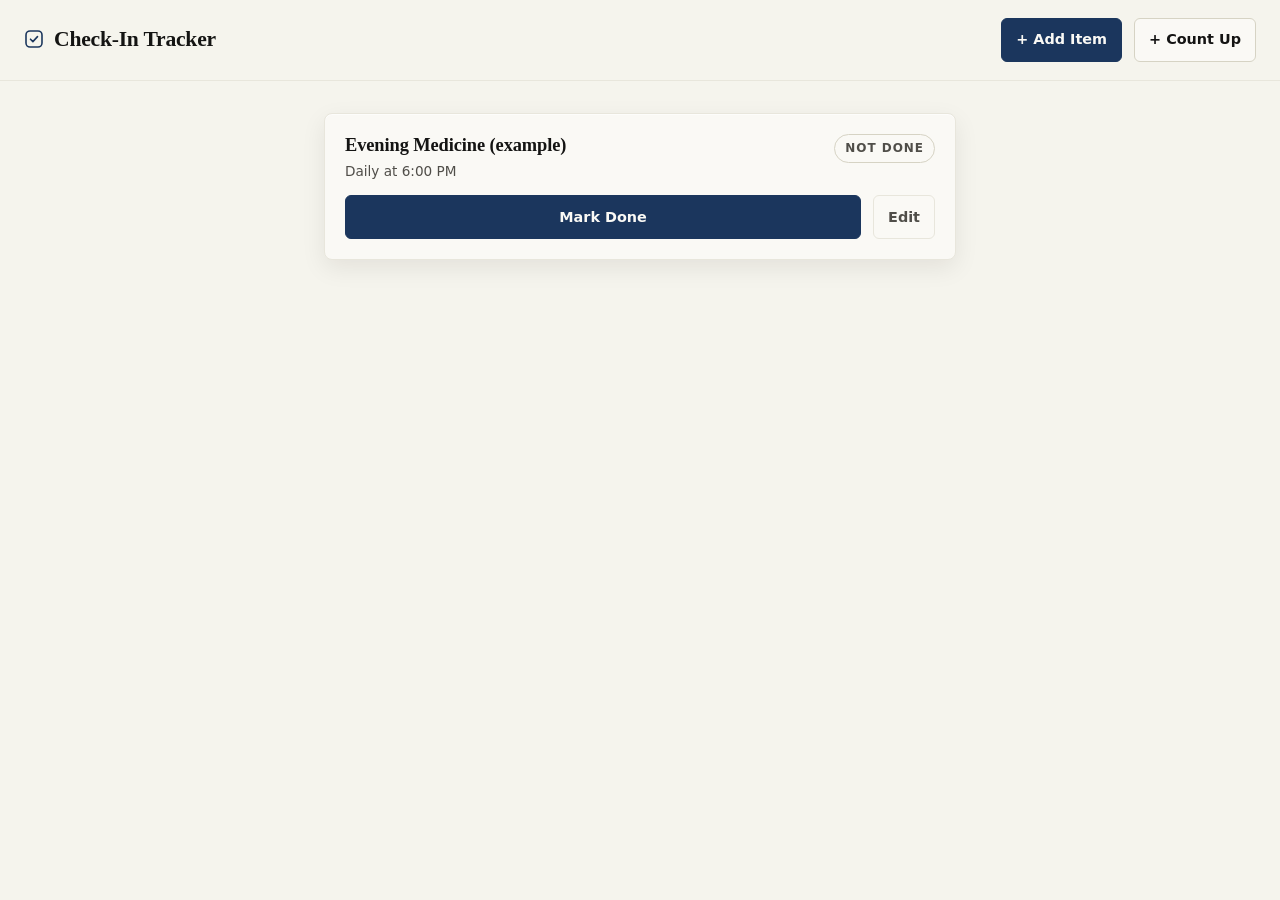
<file: index.html>
<!DOCTYPE html>
<html lang="en">
<head>
  <meta charset="UTF-8" />
  <meta name="viewport" content="width=device-width, initial-scale=1.0, viewport-fit=cover" />
  <meta name="theme-color" content="#f5f4ed" />
  <meta name="description" content="Simple recurring check-in tracker for medicine, habits, chores, and more." />
  <title>Check-In Tracker</title>
  <link rel="manifest" href="manifest.webmanifest" />
  <link rel="icon" href="icon.svg" type="image/svg+xml" />
  <link rel="stylesheet" href="styles.css" />
</head>
<body>
  <header>
    <h1>
      <svg class="wordmark-mark" viewBox="0 0 20 20" fill="none" aria-hidden="true">
        <rect x="2" y="2" width="16" height="16" rx="4" stroke="currentColor" stroke-width="1.6" />
        <path d="M6.5 10.2l2.4 2.4 4.6-5" stroke="currentColor" stroke-width="1.6" stroke-linecap="round" stroke-linejoin="round" />
      </svg>
      Check-In Tracker
    </h1>
    <div class="header-actions">
      <button id="addButton" class="primary" type="button">+ Add Item</button>
      <button id="addCountUpButton" class="secondary" type="button">+ Count Up</button>
    </div>
  </header>

  <main>
    <p id="emptyMessage" class="empty-message" hidden>
      No items yet. Tap “+ Add Item” to create one.
    </p>
    <div id="checkinList" class="checkin-list"></div>
  </main>

  <dialog id="editorDialog">
    <form id="editorForm" method="dialog">
      <h2 id="editorTitle">Add Item</h2>

      <label>
        Name
        <input id="nameInput" type="text" placeholder="e.g. Evening Medicine" required maxlength="60" autocomplete="off" />
      </label>

      <label>
        Item Type
        <select id="scheduleType">
          <option value="daily">Daily</option>
          <option value="weekly">Weekly</option>
          <option value="monthly">Monthly</option>
          <option value="custom">Custom (cron)</option>
          <option value="countup">Count Up</option>
        </select>
      </label>

      <div id="simpleScheduleFields">
        <label>
          Time
          <input id="timeInput" type="time" value="18:00" required />
        </label>

        <label id="dayOfWeekField" hidden>
          Day of Week
          <select id="dayOfWeek">
            <option value="0">Sunday</option>
            <option value="1" selected>Monday</option>
            <option value="2">Tuesday</option>
            <option value="3">Wednesday</option>
            <option value="4">Thursday</option>
            <option value="5">Friday</option>
            <option value="6">Saturday</option>
          </select>
        </label>

        <label id="dayOfMonthField" hidden>
          Day of Month
          <input id="dayOfMonth" type="number" min="1" max="31" value="1" required />
        </label>
      </div>

      <label id="cronField" hidden>
        Cron Expression
        <input id="cronInput" type="text" placeholder="0 18 * * *" autocomplete="off" spellcheck="false" />
        <small>Format: minute hour day-of-month month day-of-week</small>
      </label>

      <div class="dialog-actions">
        <button type="button" id="cancelButton" class="secondary">Cancel</button>
        <button type="button" id="deleteButton" class="danger" hidden>Delete</button>
        <button type="submit" id="saveButton" class="primary">Save</button>
      </div>
    </form>
  </dialog>

  <script>
    if ('serviceWorker' in navigator) {
      window.addEventListener('load', () => {
        navigator.serviceWorker.register('sw.js').catch((err) => {
          console.warn('Service worker registration failed', err);
        });
      });
    }
  </script>
  <script src="app.js"></script>
</body>
</html>
</file>
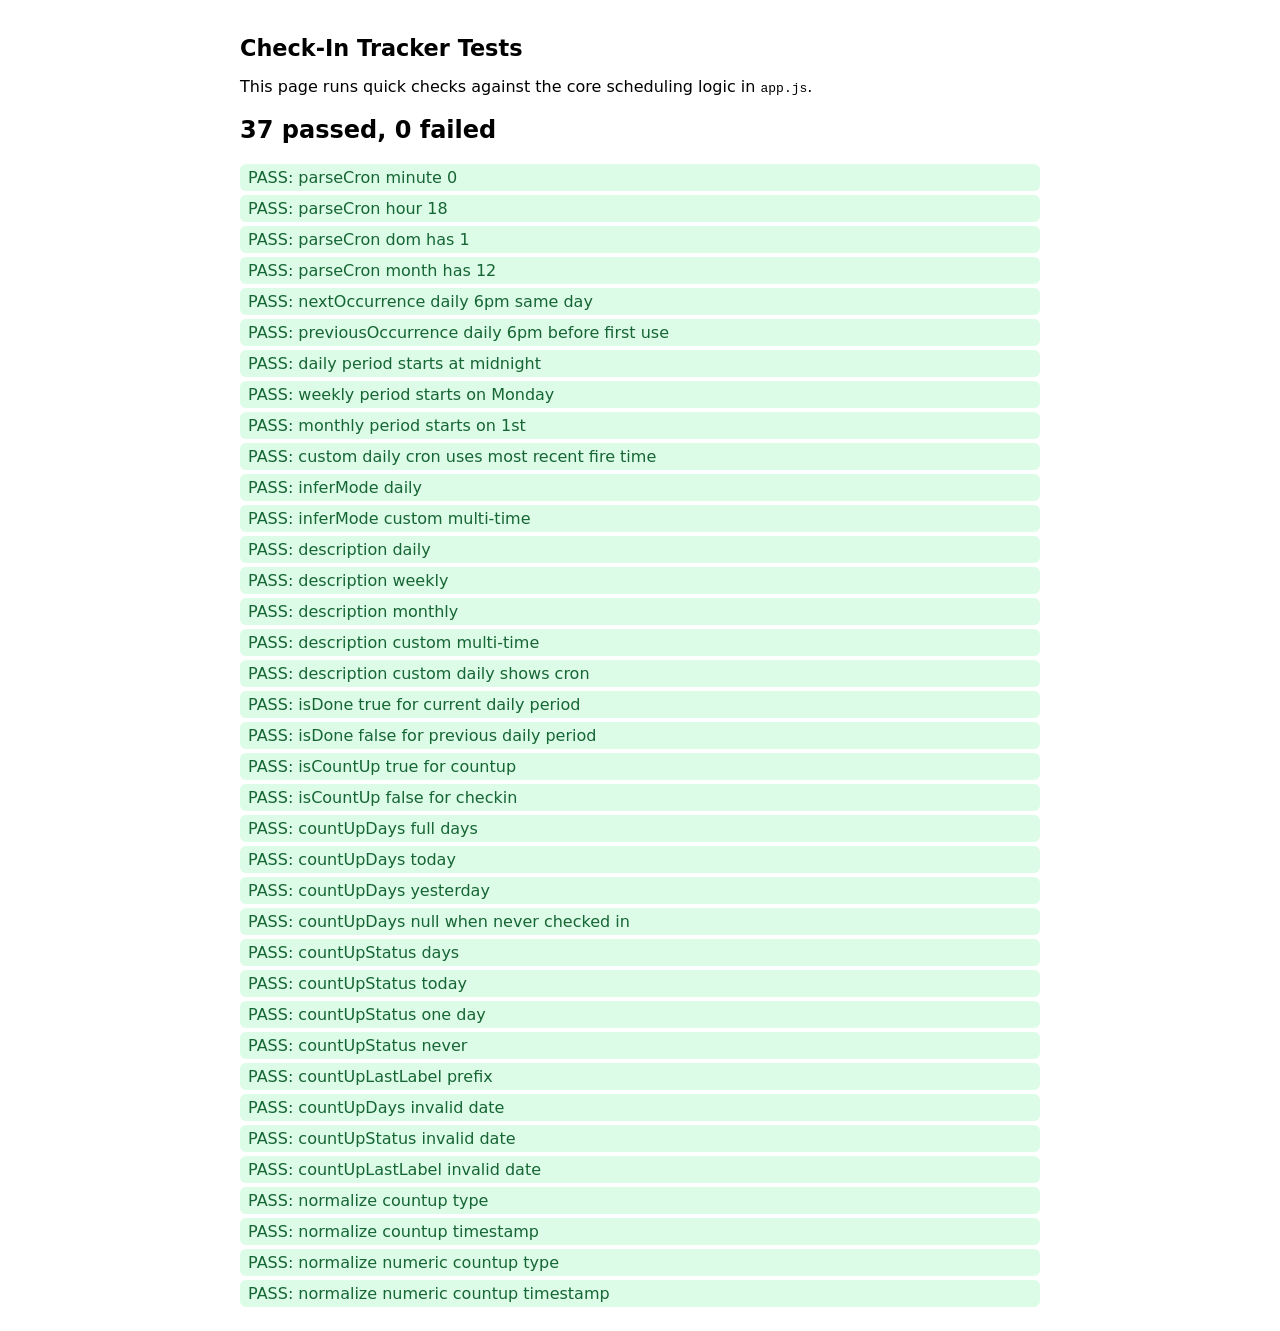
<file: test.html>
<!DOCTYPE html>
<html lang="en">
<head>
  <meta charset="UTF-8" />
  <meta name="viewport" content="width=device-width, initial-scale=1.0" />
  <title>Check-In Tracker Tests</title>
  <style>
    body { font-family: system-ui, sans-serif; padding: 20px; max-width: 800px; margin: 0 auto; }
    h1 { font-size: 1.4rem; }
    .pass { color: #166534; background: #dcfce7; padding: 4px 8px; border-radius: 6px; margin: 4px 0; }
    .fail { color: #991b1b; background: #fee2e2; padding: 4px 8px; border-radius: 6px; margin: 4px 0; }
    #results { margin-top: 16px; }
    pre { background: #f1f5f9; padding: 8px; border-radius: 8px; overflow-x: auto; }
  </style>
</head>
<body>
  <h1>Check-In Tracker Tests</h1>
  <p>This page runs quick checks against the core scheduling logic in <code>app.js</code>.</p>
  <div id="results"></div>

  <!-- Minimal DOM required by app.js -->
  <div id="checkinList" hidden></div>
  <p id="emptyMessage" hidden></p>
  <button id="addButton" type="button" hidden></button>
  <button id="addCountUpButton" type="button" hidden></button>
  <dialog id="editorDialog">
    <form id="editorForm">
      <h2 id="editorTitle"></h2>
      <input id="nameInput" type="text" />
      <select id="scheduleType">
        <option value="daily">Daily</option>
        <option value="weekly">Weekly</option>
        <option value="monthly">Monthly</option>
        <option value="custom">Custom</option>
        <option value="countup">Count Up</option>
      </select>
      <div id="simpleScheduleFields">
        <input id="timeInput" type="time" value="18:00" />
        <label id="dayOfWeekField" hidden>
          Day of Week
          <select id="dayOfWeek"><option value="1">Monday</option></select>
        </label>
        <label id="dayOfMonthField" hidden>
          Day of Month
          <input id="dayOfMonth" type="number" value="1" />
        </label>
      </div>
      <div id="cronField" hidden><input id="cronInput" type="text" value="0 18 * * *" /></div>
      <button id="cancelButton" type="button"></button>
      <button id="deleteButton" type="button" hidden></button>
      <button id="saveButton" type="submit"></button>
    </form>
  </dialog>

  <script src="app.js"></script>
  <script>
    (function runTests() {
      const results = document.getElementById('results');
      let passed = 0;
      let failed = 0;

      function assert(actual, expected, name) {
        const ok = JSON.stringify(actual) === JSON.stringify(expected);
        const div = document.createElement('div');
        div.className = ok ? 'pass' : 'fail';
        div.textContent = (ok ? 'PASS: ' : 'FAIL: ') + name + (ok ? '' : ` — expected ${JSON.stringify(expected)}, got ${JSON.stringify(actual)}`);
        results.appendChild(div);
        if (ok) passed++; else failed++;
      }

      function assertDate(actual, expected, name) {
        const ok = actual instanceof Date && expected instanceof Date && actual.getTime() === expected.getTime();
        const div = document.createElement('div');
        div.className = ok ? 'pass' : 'fail';
        div.textContent = (ok ? 'PASS: ' : 'FAIL: ') + name + (ok ? '' : ` — expected ${expected}, got ${actual}`);
        results.appendChild(div);
        if (ok) passed++; else failed++;
      }

      // --- Cron parsing ---
      try {
        const cron = parseCron('0 18 * * *');
        assert(cron.minute.has(0), true, 'parseCron minute 0');
        assert(cron.hour.has(18), true, 'parseCron hour 18');
        assert(cron.dom.has(1), true, 'parseCron dom has 1');
        assert(cron.month.has(12), true, 'parseCron month has 12');
      } catch (err) {
        assert(false, true, 'parseCron should not throw: ' + err.message);
      }

      // --- Next / previous occurrence ---
      assertDate(
        nextOccurrence('0 18 * * *', new Date(2025, 0, 1, 12, 0, 0)),
        new Date(2025, 0, 1, 18, 0, 0),
        'nextOccurrence daily 6pm same day'
      );
      assertDate(
        previousOccurrence('0 18 * * *', new Date(2025, 0, 1, 12, 0, 0)),
        new Date(2024, 11, 31, 18, 0, 0),
        'previousOccurrence daily 6pm before first use'
      );

      // --- Period start behavior ---
      assertDate(
        currentPeriodStart({ cron: '0 18 * * *' }, new Date(2025, 0, 1, 12, 0, 0)),
        new Date(2025, 0, 1, 0, 0, 0),
        'daily period starts at midnight'
      );
      assertDate(
        currentPeriodStart({ cron: '0 20 * * 1' }, new Date(2025, 0, 7, 12, 0, 0)),
        new Date(2025, 0, 6, 0, 0, 0),
        'weekly period starts on Monday'
      );
      assertDate(
        currentPeriodStart({ cron: '0 17 1 * *' }, new Date(2025, 0, 15, 12, 0, 0)),
        new Date(2025, 0, 1, 0, 0, 0),
        'monthly period starts on 1st'
      );
      assertDate(
        currentPeriodStart({ cron: '0 18 * * *', mode: 'custom' }, new Date(2025, 0, 1, 12, 0, 0)),
        new Date(2024, 11, 31, 18, 0, 0),
        'custom daily cron uses most recent fire time'
      );
      assert(inferMode('0 18 * * *'), 'daily', 'inferMode daily');
      assert(inferMode('0 8,20 * * *'), 'custom', 'inferMode custom multi-time');

      // --- Descriptions ---
      assert(cronToDescription('0 18 * * *'), 'Daily at 6:00 PM', 'description daily');
      assert(cronToDescription('0 20 * * 1'), 'Weekly on Monday at 8:00 PM', 'description weekly');
      assert(cronToDescription('0 17 1 * *'), 'Monthly on day 1 at 5:00 PM', 'description monthly');
      assert(cronToDescription('0 8,20 * * *'), 'Cron: 0 8,20 * * *', 'description custom multi-time');
      assert(cronToDescription('0 18 * * *', 'custom'), 'Cron: 0 18 * * *', 'description custom daily shows cron');

      // --- Done/reset logic ---
      const realNow = new Date();
      const daily = { cron: '0 18 * * *', donePeriodStart: currentPeriodStart({ cron: '0 18 * * *' }, realNow).toISOString() };
      assert(isDone(daily), true, 'isDone true for current daily period');

      const twoDaysAgo = new Date(realNow.getTime() - 2 * 24 * 60 * 60 * 1000);
      const oldDaily = { cron: '0 18 * * *', donePeriodStart: currentPeriodStart({ cron: '0 18 * * *' }, twoDaysAgo).toISOString() };
      assert(isDone(oldDaily), false, 'isDone false for previous daily period');

      // --- Count-up logic ---
      const cuNow = new Date(2025, 0, 5, 12, 0, 0);
      const cuDay1 = new Date(2025, 0, 1, 0, 0, 0).toISOString();
      const cuTodayEarly = new Date(2025, 0, 5, 6, 0, 0).toISOString();
      const cuYesterdayLate = new Date(2025, 0, 4, 23, 0, 0).toISOString();
      assert(isCountUp({ type: 'countup' }), true, 'isCountUp true for countup');
      assert(isCountUp({ type: 'checkin' }), false, 'isCountUp false for checkin');
      assert(countUpDays({ lastCheckInAt: cuDay1 }, cuNow), 4, 'countUpDays full days');
      assert(countUpDays({ lastCheckInAt: cuTodayEarly }, cuNow), 0, 'countUpDays today');
      assert(countUpDays({ lastCheckInAt: cuYesterdayLate }, cuNow), 1, 'countUpDays yesterday');
      assert(countUpDays({ lastCheckInAt: null }, cuNow), null, 'countUpDays null when never checked in');
      assert(countUpStatus({ lastCheckInAt: cuDay1 }, cuNow), '4 days', 'countUpStatus days');
      assert(countUpStatus({ lastCheckInAt: cuTodayEarly }, cuNow), '0 days', 'countUpStatus today');
      assert(countUpStatus({ lastCheckInAt: cuYesterdayLate }, cuNow), '1 day', 'countUpStatus one day');
      assert(countUpStatus({ lastCheckInAt: null }, cuNow), 'No check-in yet', 'countUpStatus never');
      assert(countUpLastLabel({ lastCheckInAt: cuDay1 }).startsWith('Last check-in:'), true, 'countUpLastLabel prefix');
      assert(countUpDays({ lastCheckInAt: 'not-a-date' }, cuNow), null, 'countUpDays invalid date');
      assert(countUpStatus({ lastCheckInAt: 'not-a-date' }, cuNow), 'No check-in yet', 'countUpStatus invalid date');
      assert(countUpLastLabel({ lastCheckInAt: 'not-a-date' }), 'Last check-in: never', 'countUpLastLabel invalid date');
      const normalizedCountUp = normalizeCheckin({ id: 'cu1', name: 'Streak', type: 'countup', lastCheckInAt: cuDay1 });
      assert(normalizedCountUp.type, 'countup', 'normalize countup type');
      assert(normalizedCountUp.lastCheckInAt, cuDay1, 'normalize countup timestamp');
      const numericTimestamp = new Date(2025, 0, 2, 0, 0, 0).getTime();
      const normalizedNumericCountUp = normalizeCheckin({ id: 'cu2', name: 'Numeric Counter', type: 'countup', lastCheckInAt: numericTimestamp });
      assert(normalizedNumericCountUp.type, 'countup', 'normalize numeric countup type');
      assert(normalizedNumericCountUp.lastCheckInAt, new Date(numericTimestamp).toISOString(), 'normalize numeric countup timestamp');

      const summary = document.createElement('h2');
      summary.textContent = `${passed} passed, ${failed} failed`;
      results.prepend(summary);
    })();
  </script>
</body>
</html>
</file>
<file: styles.css>
/* ============================================================
   Check-In Tracker — Kami paper theme
   Style applied from the Kami design system (github.com/tw93/Kami):
   warm parchment canvas, ivory surfaces, sand hairlines, deep
   navy brand accent, Charter serif display. No external fonts;
   the PWA stays fully offline-capable.
   ============================================================ */

:root {
  /* Kami parchment & ivory */
  --parchment: #f5f4ed;    /* canvas */
  --ivory: #faf9f5;        /* cards, dialog */
  --well: #eceadf;         /* input wells */
  --warm-sand: #e8e6dc;    /* hairlines */
  --line-strong: #d6d3c4;

  /* Kami text ramp (warm charcoal, never pure black) */
  --ink: #141413;          /* near-black */
  --ink-soft: #504e49;     /* olive */
  --ink-faint: #6b6a64;    /* stone */

  /* Kami brand — deep navy */
  --brand: #1B365D;
  --brand-light: #2D5A8A;
  --brand-tint: rgba(27, 54, 93, 0.08);

  /* Semantic inks — muted, print-like */
  --success-ink: #33523a;
  --success-bg: #edf3ea;
  --success-line: #c2d6ba;
  --info-ink: #1B365D;
  --info-bg: #e9edf4;
  --info-line: #c7d1e0;
  --danger-ink: #8a3a32;
  --danger-bg: #f6ebe7;
  --danger-line: #e6d1ca;

  --radius: 8px;
  --radius-sm: 6px;
  --shadow-kami: 0 8px 24px rgba(20, 19, 19, 0.08);
  --ease: cubic-bezier(0.22, 0.61, 0.36, 1);

  --font-serif: Charter, Georgia, "Songti SC", "Noto Serif SC",
    "Noto Serif CJK SC", Palatino, "Times New Roman", serif;
  --font-sans: system-ui, -apple-system, "Segoe UI", Roboto, sans-serif;
}

* {
  box-sizing: border-box;
}

html {
  min-height: 100%;
}

body {
  margin: 0;
  font-family: var(--font-sans);
  font-size: 16px;
  line-height: 1.6;
  background: var(--parchment);
  color: var(--ink);
  min-height: 100%;
  padding-bottom: env(safe-area-inset-bottom);
  -webkit-font-smoothing: antialiased;
  -moz-osx-font-smoothing: grayscale;
  text-rendering: optimizeLegibility;
}

::selection {
  background: var(--brand);
  color: var(--ivory);
}

/* --- Masthead ---------------------------------------------------------- */

header {
  position: sticky;
  top: 0;
  z-index: 10;
  display: flex;
  align-items: center;
  justify-content: space-between;
  gap: 12px;
  padding: 18px 24px;
  background: var(--parchment);
  border-bottom: 1px solid var(--warm-sand);
}

header h1 {
  margin: 0;
  font-family: var(--font-serif);
  font-size: 1.35rem;
  font-weight: 700;
  letter-spacing: -0.01em;
  line-height: 1.2;
  display: flex;
  align-items: flex-start;
  gap: 10px;
  min-width: 0;
}

.wordmark-mark {
  width: 20px;
  height: 20px;
  flex: none;
  margin-top: 2px;
  color: var(--brand);
}

.header-actions {
  display: flex;
  gap: 12px;
  align-items: center;
}

/* --- Layout ------------------------------------------------------------ */

main {
  max-width: 680px;
  margin: 0 auto;
  padding: 32px 24px 56px;
}

.empty-message {
  text-align: center;
  color: var(--ink-faint);
  margin: 64px auto 0;
  max-width: 40ch;
  font-family: var(--font-serif);
  font-style: italic;
  font-size: 1.1rem;
  line-height: 1.5;
  padding-top: 28px;
  border-top: 1px solid var(--warm-sand);
  animation: fade-in 0.3s var(--ease) both;
}

.checkin-list {
  display: flex;
  flex-direction: column;
  gap: 16px;
}

/* --- Ledger cards ------------------------------------------------------ */

.checkin-card {
  background: var(--ivory);
  border: 1px solid var(--warm-sand);
  border-radius: var(--radius);
  box-shadow: var(--shadow-kami), inset 0 1px 0 rgba(255, 255, 255, 0.65);
  padding: 20px;
  display: flex;
  flex-direction: column;
  gap: 14px;
  animation: card-in 0.22s var(--ease) both;
  transition: border-color 0.15s var(--ease), box-shadow 0.15s var(--ease), transform 0.15s var(--ease);
}

@media (hover: hover) {
  .checkin-card:hover {
    border-color: var(--line-strong);
    box-shadow: 0 12px 32px rgba(20, 19, 19, 0.1), inset 0 1px 0 rgba(255, 255, 255, 0.65);
    transform: translateY(-2px);
  }
}

@keyframes card-in {
  from {
    opacity: 0;
    transform: translateY(4px);
  }
  to {
    opacity: 1;
    transform: none;
  }
}

.checkin-card.done {
  border-color: var(--success-line);
  background: var(--success-bg);
}

.checkin-card.countup {
  border-color: var(--info-line);
  background: var(--info-bg);
}

.checkin-top {
  display: flex;
  align-items: flex-start;
  justify-content: space-between;
  gap: 12px;
}

.checkin-name {
  margin: 0;
  font-family: var(--font-serif);
  font-size: 1.15rem;
  font-weight: 700;
  line-height: 1.3;
  letter-spacing: -0.005em;
  text-wrap: balance;
}

.checkin-schedule {
  margin: 3px 0 0;
  color: var(--ink-soft);
  font-size: 0.85rem;
  line-height: 1.5;
}

.checkin-status {
  font-size: 0.75rem;
  font-weight: 600;
  letter-spacing: 0.08em;
  text-transform: uppercase;
  white-space: nowrap;
  padding: 4px 10px;
  border-radius: 999px;
  background: var(--ivory);
  color: var(--ink-soft);
  border: 1px solid var(--line-strong);
}

.checkin-card.done .checkin-status {
  background: var(--success-bg);
  color: var(--success-ink);
  border-color: var(--success-line);
}

.checkin-card.countup .checkin-status {
  background: var(--info-bg);
  color: var(--info-ink);
  border-color: var(--info-line);
  font-variant-numeric: tabular-nums;
}

/* --- Actions ----------------------------------------------------------- */

.checkin-actions {
  display: flex;
  gap: 12px;
  align-items: center;
}

button {
  font: inherit;
  font-size: 0.9rem;
  font-weight: 600;
  border: 1px solid transparent;
  border-radius: var(--radius-sm);
  padding: 8px 14px;
  min-height: 44px;
  cursor: pointer;
  transition: background-color 0.15s var(--ease), border-color 0.15s var(--ease),
    color 0.15s var(--ease), transform 0.05s var(--ease);
}

button:active {
  transform: scale(0.98) translateY(1px);
}

button.primary,
.done-button.undone {
  background: var(--brand);
  color: var(--ivory);
  border-color: var(--brand);
}

button.primary:hover,
.done-button.undone:hover {
  background: var(--brand-light);
  border-color: var(--brand-light);
}

button.secondary {
  background: var(--ivory);
  color: var(--ink);
  border-color: var(--line-strong);
}

button.secondary:hover {
  background: var(--brand-tint);
  border-color: var(--brand);
  color: var(--brand);
}

button.danger {
  background: var(--danger-bg);
  color: var(--danger-ink);
  border-color: var(--danger-line);
}

button.danger:hover {
  background: var(--danger-line);
}

.done-button {
  flex: 1;
  padding: 8px 18px;
  font-size: 0.9rem;
  border-radius: var(--radius-sm);
}

.done-button.done {
  background: var(--success-ink);
  color: var(--ivory);
  border-color: var(--success-ink);
}

.done-button.done:hover {
  background: #2b4431;
}

.edit-button {
  background: transparent;
  color: var(--ink-soft);
  padding: 8px 14px;
  border-color: var(--warm-sand);
}

.edit-button:hover {
  background: var(--brand-tint);
  color: var(--brand);
  border-color: var(--brand);
}

/* --- Dialog: a Kami paper sheet ---------------------------------------- */

dialog {
  border: 1px solid var(--warm-sand);
  border-radius: var(--radius);
  padding: 28px;
  width: min(92vw, 480px);
  background: var(--ivory);
  color: var(--ink);
  box-shadow: var(--shadow-kami), inset 0 1px 0 rgba(255, 255, 255, 0.65);
}

@keyframes dialog-in {
  from {
    opacity: 0;
    transform: translateY(10px) scale(0.97);
  }
  to {
    opacity: 1;
    transform: none;
  }
}

dialog[open] {
  animation: dialog-in 0.24s var(--ease) both;
}

@keyframes fade-in {
  from {
    opacity: 0;
  }
}

dialog::backdrop {
  animation: fade-in 0.2s var(--ease) both;
}

dialog::backdrop {
  background: rgba(20, 19, 19, 0.4);
  backdrop-filter: blur(3px);
}

dialog h2 {
  margin: 0 0 20px;
  font-family: var(--font-serif);
  font-size: 1.3rem;
  font-weight: 700;
  line-height: 1.25;
  padding-bottom: 16px;
  border-bottom: 1px solid var(--warm-sand);
}

form label {
  display: flex;
  flex-direction: column;
  gap: 6px;
  margin-bottom: 16px;
  font-size: 0.82rem;
  font-weight: 600;
  letter-spacing: 0.02em;
}

input,
select {
  font: inherit;
  font-size: 16px;
  padding: 10px 12px;
  border: 1px solid var(--line-strong);
  border-radius: var(--radius-sm);
  background: var(--well);
  color: var(--ink);
}

select {
  min-height: 48px;
}

input:focus,
select:focus {
  outline: none;
  border-color: var(--brand);
  box-shadow: 0 0 0 3px rgba(27, 54, 93, 0.12);
}

input:focus-visible,
select:focus-visible,
button:focus-visible {
  outline: 2px solid rgba(27, 54, 93, 0.38);
  outline-offset: 3px;
}

::placeholder {
  color: var(--ink-faint);
}

small {
  color: var(--ink-soft);
  font-weight: 400;
}

.dialog-actions {
  display: flex;
  justify-content: flex-end;
  gap: 12px;
  margin-top: 24px;
}

.dialog-actions .danger {
  margin-right: auto;
}

/* --- Small screens ------------------------------------------------------ */

@media (max-width: 480px) {
  header {
    padding: 14px 16px;
    flex-wrap: wrap;
  }

  header h1 {
    font-size: 1.25rem;
  }

  main {
    padding: 24px 16px 48px;
  }

  .checkin-card {
    padding: 16px;
  }

  .dialog-actions {
    flex-wrap: wrap;
  }
}

@media (prefers-reduced-motion: reduce) {
  *,
  *::before,
  *::after {
    animation-duration: 0.01ms !important;
    transition-duration: 0.01ms !important;
  }
}
</file>
